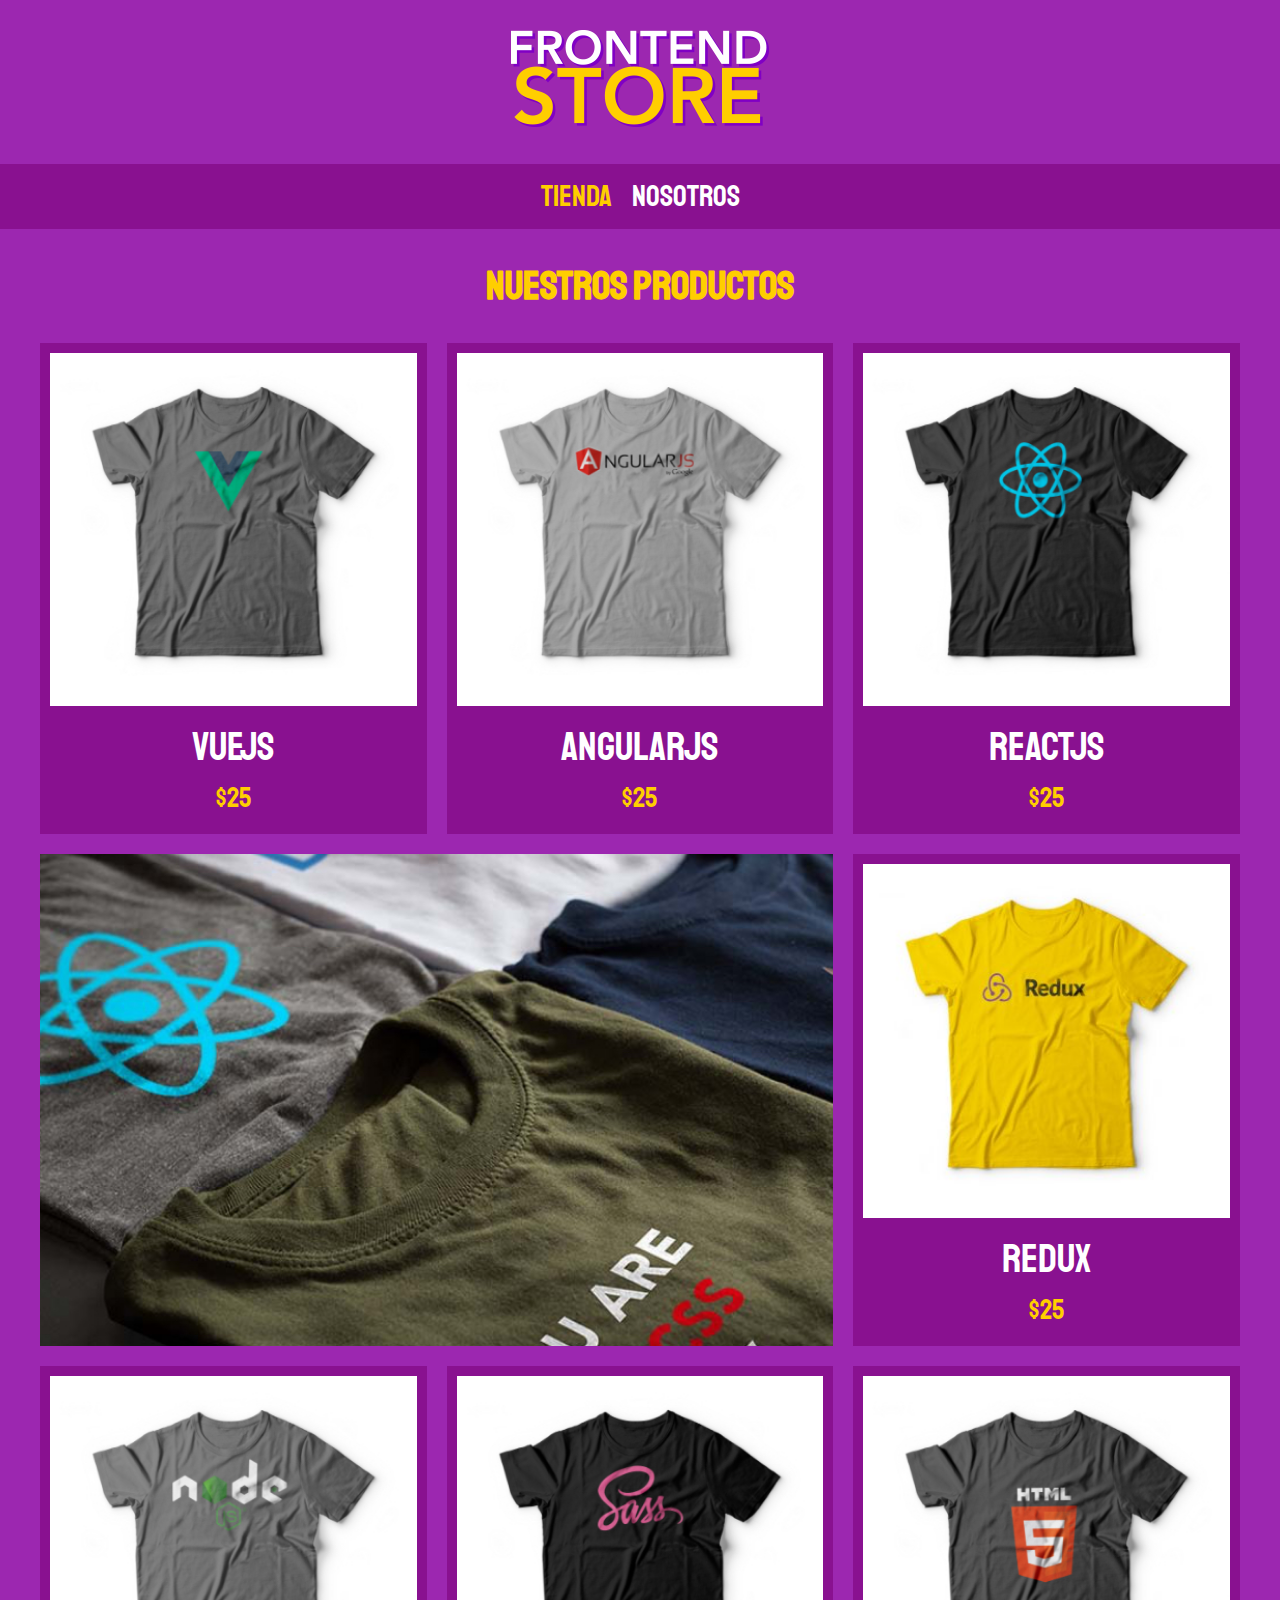
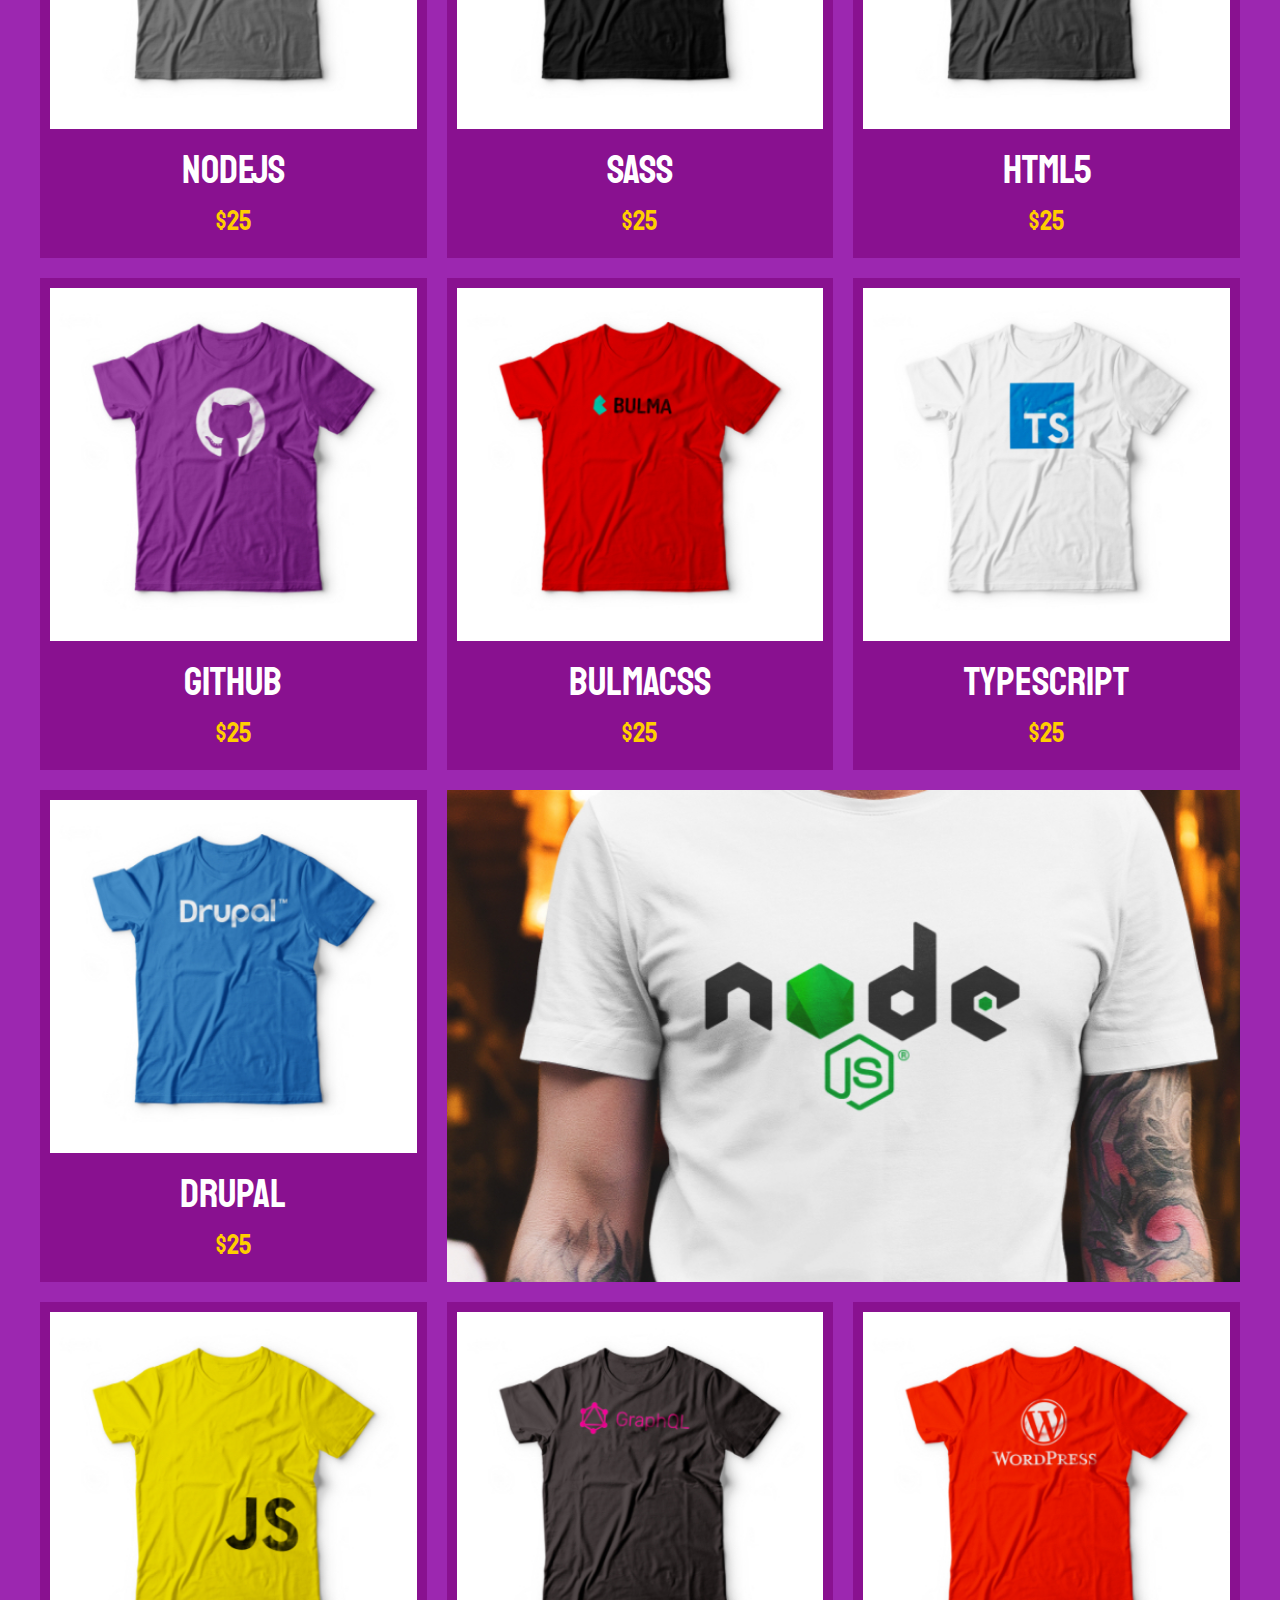
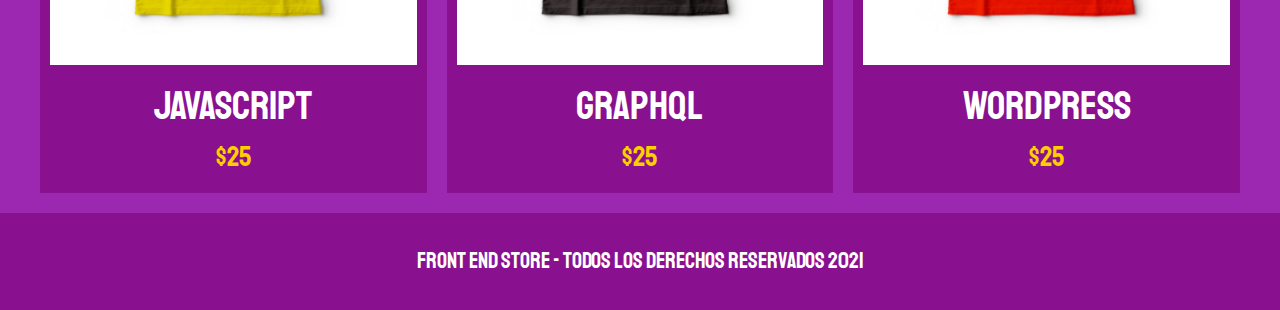
<file: index.html>
<!DOCTYPE html>
<html lang="en">
<head>
    <meta charset="UTF-8">
    <meta http-equiv="X-UA-Compatible" content="IE=edge">
    <meta name="viewport" content="width=device-width, initial-scale=1.0">
    <title>FrontEnd Store</title>
    <link rel="stylesheet" href="css/normalize.css">
    <link rel="preconnect" href="https://fonts.googleapis.com">
    <link rel="preconnect" href="https://fonts.gstatic.com" crossorigin>
    <link href="https://fonts.googleapis.com/css2?family=Staatliches&display=swap" rel="stylesheet">
    <link rel="stylesheet" href="css/style.css">
</head>
<body>
    <!--Header-->
    <header class="header">
        <a href="index.html">
            <img class="header__logo" src="img/logo.png" alt="logotipo">
        </a>
    </header>
    <!--Navegación-->
    <nav class="navegacion">
        <a class=" navegacion__enlace navegacion__enlace--activo" href="index.html">Tienda</a>
        <a class=" navegacion__enlace" href="nosotros.html">Nosotros</a>
    </nav>

    <main class="contenedor">
        <h1>Nuestros productos</h1>

        <div class="grid">
            <div class="producto">
                <a href="producto.html">
                    <img class="producto__imagen" src="img/1.jpg" alt="Camiseta">
                    <div class="producto__informacion">
                        <p class="producto__nombre">VueJS</p>
                        <p class="producto__precio">$25</p>
                    </div>
                </a>
            </div><!--producto-->
            <div class="producto">
                <a href="producto.html">
                    <img class="producto__imagen" src="img/2.jpg" alt="Camiseta">
                    <div class="producto__informacion">
                        <p class="producto__nombre">AngularJS</p>
                        <p class="producto__precio">$25</p>
                    </div>
                </a>
            </div><!--producto-->
            <div class="producto">
                <a href="producto.html">
                    <img class="producto__imagen" src="img/3.jpg" alt="Camiseta">
                    <div class="producto__informacion">
                        <p class="producto__nombre">ReactJS</p>
                        <p class="producto__precio">$25</p>
                    </div>
                </a>
            </div><!--producto-->
            <div class="producto">
                <a href="producto.html">
                    <img class="producto__imagen" src="img/4.jpg" alt="Camiseta">
                    <div class="producto__informacion">
                        <p class="producto__nombre">Redux</p>
                        <p class="producto__precio">$25</p>
                    </div>
                </a>
            </div><!--producto-->
            <div class="producto">
                <a href="producto.html">
                    <img class="producto__imagen" src="img/5.jpg" alt="Camiseta">
                    <div class="producto__informacion">
                        <p class="producto__nombre">NodeJS</p>
                        <p class="producto__precio">$25</p>
                    </div>
                </a>
            </div><!--producto-->
            <div class="producto">
                <a href="producto.html">
                    <img class="producto__imagen" src="img/6.jpg" alt="Camiseta">
                    <div class="producto__informacion">
                        <p class="producto__nombre">Sass</p>
                        <p class="producto__precio">$25</p>
                    </div>
                </a>
            </div><!--producto-->
            <div class="producto">
                <a href="producto.html">
                    <img class="producto__imagen" src="img/7.jpg" alt="Camiseta">
                    <div class="producto__informacion">
                        <p class="producto__nombre">HTML5</p>
                        <p class="producto__precio">$25</p>
                    </div>
                </a>
            </div><!--producto-->
            <div class="producto">
                <a href="producto.html">
                    <img class="producto__imagen" src="img/8.jpg" alt="Camiseta">
                    <div class="producto__informacion">
                        <p class="producto__nombre">GitHub</p>
                        <p class="producto__precio">$25</p>
                    </div>
                </a>
            </div><!--producto-->
            <div class="producto">
                <a href="producto.html">
                    <img class="producto__imagen" src="img/9.jpg" alt="Camiseta">
                    <div class="producto__informacion">
                        <p class="producto__nombre">BulmaCSS</p>
                        <p class="producto__precio">$25</p>
                    </div>
                </a>
            </div><!--producto-->
            <div class="producto">
                <a href="producto.html">
                    <img class="producto__imagen" src="img/10.jpg" alt="Camiseta">
                    <div class="producto__informacion">
                        <p class="producto__nombre">TypeScript</p>
                        <p class="producto__precio">$25</p>
                    </div>
                </a>
            </div><!--producto-->
            <div class="producto">
                <a href="producto.html">
                    <img class="producto__imagen" src="img/11.jpg" alt="Camiseta">
                    <div class="producto__informacion">
                        <p class="producto__nombre">Drupal</p>
                        <p class="producto__precio">$25</p>
                    </div>
                </a>
            </div><!--producto-->
            <div class="producto">
                <a href="producto.html">
                    <img class="producto__imagen" src="img/12.jpg" alt="Camiseta">
                    <div class="producto__informacion">
                        <p class="producto__nombre">JavaScript</p>
                        <p class="producto__precio">$25</p>
                    </div>
                </a>
            </div><!--producto-->
            <div class="producto">
                <a href="producto.html">
                    <img class="producto__imagen" src="img/13.jpg" alt="Camiseta">
                    <div class="producto__informacion">
                        <p class="producto__nombre">GraphQL</p>
                        <p class="producto__precio">$25</p>
                    </div>
                </a>
            </div><!--producto-->
            <div class="producto">
                <a href="producto.html">
                    <img class="producto__imagen" src="img/14.jpg" alt="Camiseta">
                    <div class="producto__informacion">
                        <p class="producto__nombre">WordPress</p>
                        <p class="producto__precio">$25</p>
                    </div>
                </a>
            </div><!--producto-->

            <div class="grafico grafico--camisas"></div>
            <div class="grafico grafico--node"></div>
        </div>
    </main>

    <footer class="footer">
        <p class="footer__texto">Front End Store - Todos los derechos reservados 2021</p>
    </footer>

</body>
</html>
</file>
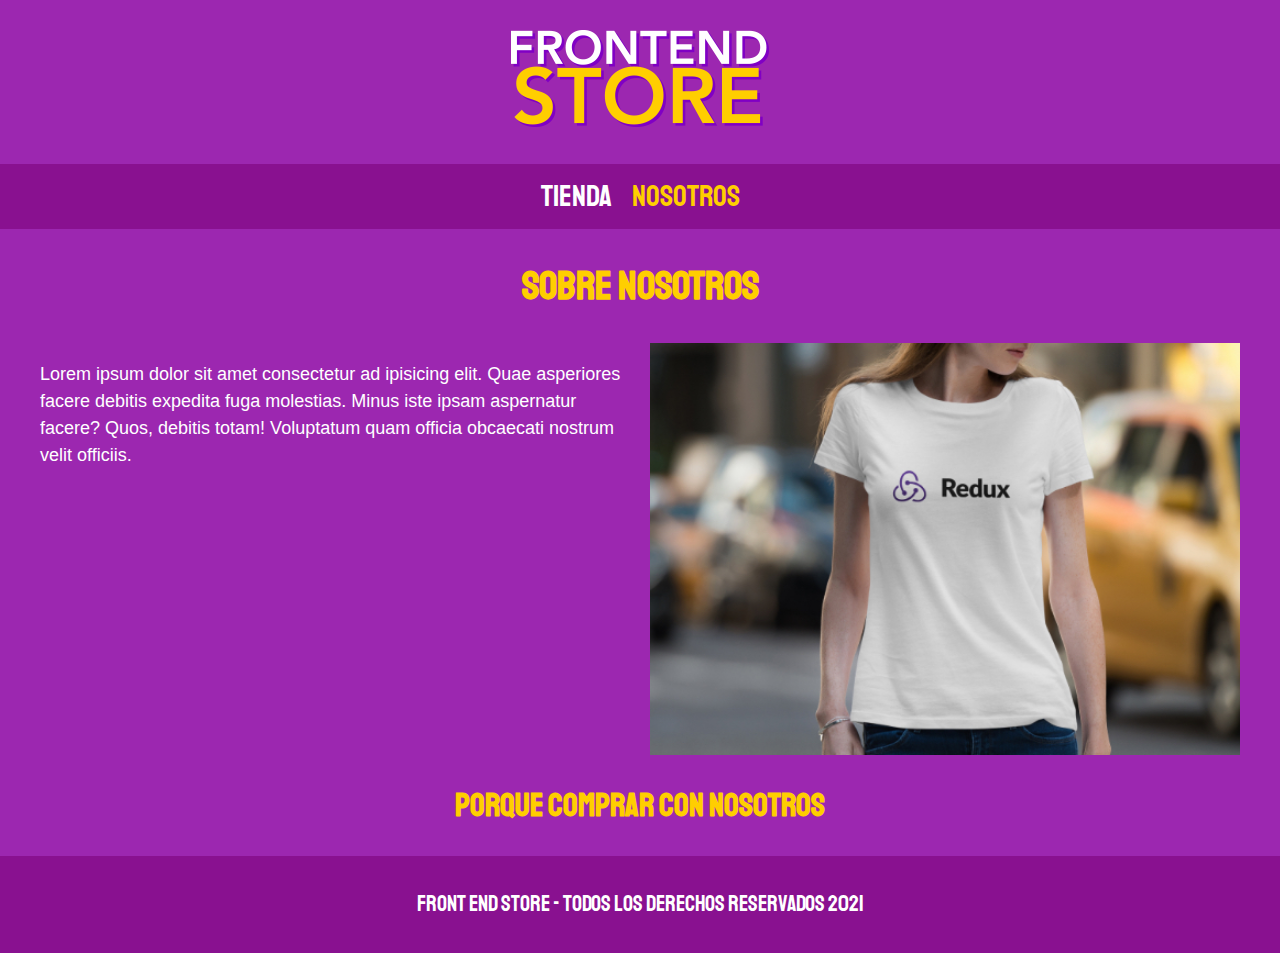
<file: nosotros.html>
<!DOCTYPE html>
<html lang="en">
<head>
    <meta charset="UTF-8">
    <meta http-equiv="X-UA-Compatible" content="IE=edge">
    <meta name="viewport" content="width=device-width, initial-scale=1.0">
    <title>FrontEnd Store</title>
    <link rel="stylesheet" href="css/normalize.css">
    <link rel="preconnect" href="https://fonts.googleapis.com">
    <link rel="preconnect" href="https://fonts.gstatic.com" crossorigin>
    <link href="https://fonts.googleapis.com/css2?family=Staatliches&display=swap" rel="stylesheet">
    <link rel="stylesheet" href="css/style.css">
</head>
<body>

    <header class="header">
        <a href="index.html">
            <img class="header__logo" src="img/logo.png" alt="logotipo">
        </a>
    </header>

    <nav class="navegacion">
        <a class=" navegacion__enlace " href="index.html">Tienda</a>
        <a class=" navegacion__enlace navegacion__enlace--activo" href="nosotros.html">Nosotros</a>
    </nav>

    <main class="contenedor">
        <h1>Sobre Nosotros</h1>

        <div class="nosotros">
            <div class="nosotros__contenido">
                <p>Lorem ipsum dolor sit amet consectetur ad
                ipisicing elit. Quae asperiores facere debitis expedita fuga molestias.
                Minus iste ipsam aspernatur facere? Quos, debitis totam! 
                Voluptatum quam officia obcaecati nostrum velit officiis.</p>
            </div>
            <img class="nosotros__imagen" src="img/nosotros.jpg" alt="Imagen Nosotros">
        </div>
        <h2>Porque comprar con nosotros</h2>

    </main>

    <footer class="footer">
        <p class="footer__texto">Front End Store - Todos los derechos reservados 2021</p>
    </footer>

</body>
</html>
</file>
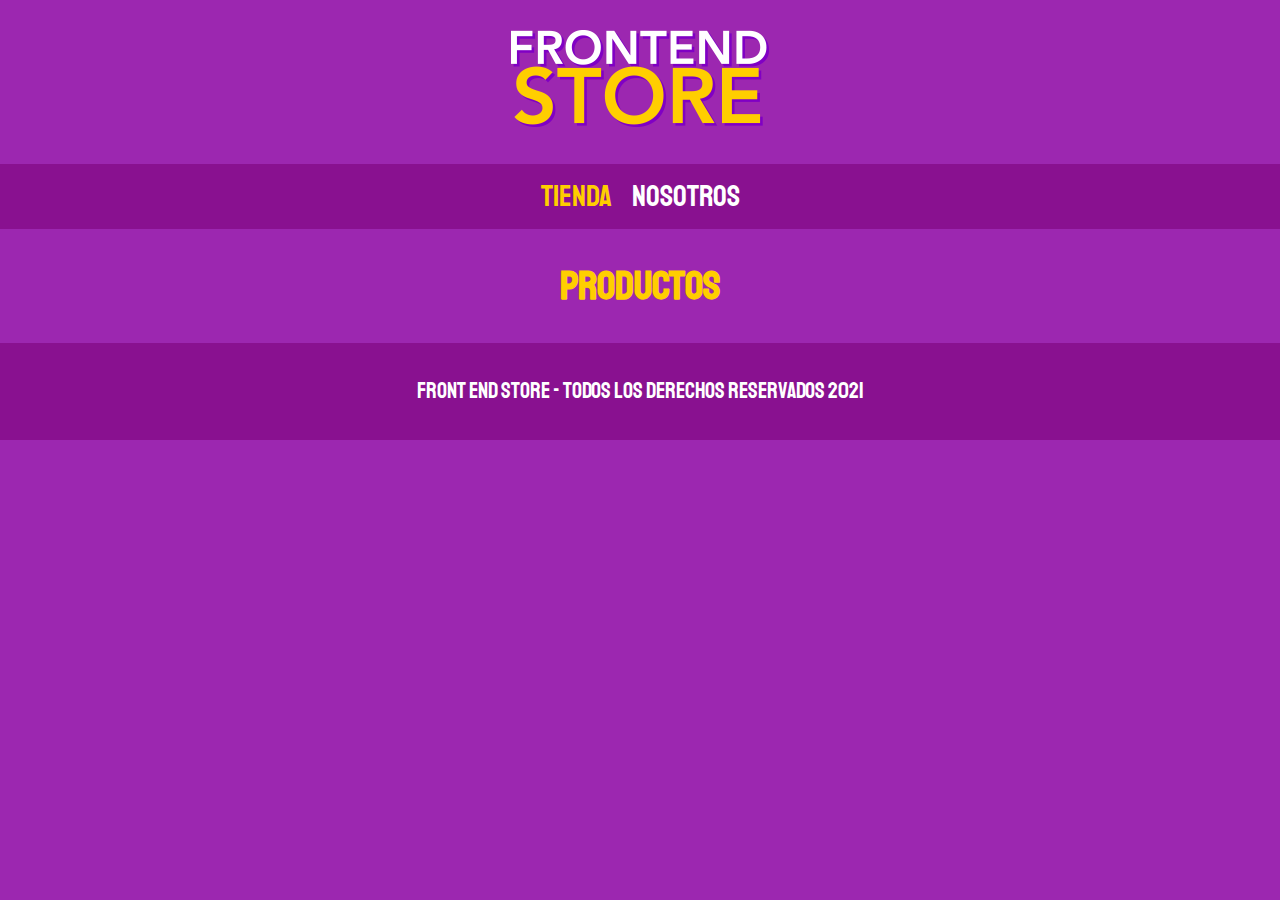
<file: producto.html>
<!DOCTYPE html>
<html lang="en">
<head>
    <meta charset="UTF-8">
    <meta http-equiv="X-UA-Compatible" content="IE=edge">
    <meta name="viewport" content="width=device-width, initial-scale=1.0">
    <title>FrontEnd Store</title>
    <link rel="stylesheet" href="css/normalize.css">
    <link rel="preconnect" href="https://fonts.googleapis.com">
    <link rel="preconnect" href="https://fonts.gstatic.com" crossorigin>
    <link href="https://fonts.googleapis.com/css2?family=Staatliches&display=swap" rel="stylesheet">
    <link rel="stylesheet" href="css/style.css">
</head>
<body>

    <header class="header">
        <a href="index.html">
            <img class="header__logo" src="img/logo.png" alt="logotipo">
        </a>
    </header>

    <nav class="navegacion">
        <a class=" navegacion__enlace navegacion__enlace--activo" href="index.html">Tienda</a>
        <a class=" navegacion__enlace" href="nosotros.html">Nosotros</a>
    </nav>

    <main class="contenedor">
        <h1>Productos</h1>   
    </main>

    <footer class="footer">
        <p class="footer__texto">Front End Store - Todos los derechos reservados 2021</p>
    </footer>

</body>
</html>
</file>
<file: css/style.css>
:root{
    --primario: #9c27b0;
    --primariooscuro: #891190;
    --secundario: #ffce00;
    --secundarioOscuro: rgb(233,287,2);
    --blanco: #fff;
    --negro: #000;

    --fuenteprincipal: 'Staatliches', cursive;
}


html {/*Sniped*/
    box-sizing: border-box;
    font-size: 62.5%;/*1rem = 10px*/
  }
  *, *:before, *:after {
    box-sizing: inherit;
  }


  /*Globales*/
body{
    background-color: var(--primario);/*Color de fondo*/
    font-size: 1.6rem;/*tamaño de letra*/
    line-height: 1.5;/*Distancia entre lineas interlineado*/
}
p{
    font-size: 1.8rem;
    font-family: Arial, Helvetica, sans-serif;
    color: var(--blanco);
}
a{
    text-decoration: none;/*quitar la linea*/
}
img{
    max-width: 100%;/*Ancho*/
}
.contenedor{
    max-width: 120rem;
    margin: 0 auto;/*Centar el contenido*/
}
h1, h2, h3{
    text-align: center;
    color: var(--secundario);
    font-family: var(--fuenteprincipal);/*Fuente*/
}
h1{
    font-size: 4rem;/*Tamaño Fuente*/
}
h2{
    font-size: 3.2rem;/*Tamaño Fuente*/
}
h3{
    font-size: 2.4rem;/*Tamaño Fuente*/
}

/*Header*/
.header{
    display: flex;/*Habilita flexbox*/
    justify-content: center;/*Centra el contenido*/
}
.header__logo{
    margin: 3rem 0;/*Margen arriba,abajo 3 margen lados 0*/
}

/*Footer*/
.footer{
    background-color: var(--primariooscuro);
    padding: 1rem 0;
    margin-top: 2rem;/*Separacion Arriba*/
}
.footer__texto{
    font-family: var(--fuenteprincipal);/*Fuente*/
    text-align: center;/*Centra el texto*/
    font-size: 2.2rem;/*Tamaño Fuente*/
}

/*Navegacion*/
.navegacion{
    background-color: var(--primariooscuro);
    padding: 1rem 0;/*Padding arriba,abajo 3 margen lados 0*/
    display: flex;/*Habilita flexbox*/
    justify-content: center;/*Centra el contenido*/
    gap: 2rem;/*Separacion entre botones*/
}
.navegacion__enlace{
    font-family: var(--fuenteprincipal);/*Fuente*/
    color: var(--blanco);/*Color Fuente*/
    font-size: 30px;/*Tamaño de letra*/
}
.navegacion__enlace--activo,
.navegacion__enlace:hover{
    color: var(--secundario);/*Color Fuente puntero sobre boton*/
}
/*Grid*/
.grid{
    display: grid;/* habilito Grid*/
    grid-template-columns: repeat(2, 1fr);/* 2 columnas de una fraccion*/
    column-gap: 2rem;/* Separacion de columnas*/
    row-gap: 2rem;/* Separacion de filas*/
}
@media (min-width: 768px) {
    .grid{
        grid-template-columns: repeat(3, 1fr);/* 3 columnas de una fraccion*/
    }
}
/*Productos*/
.producto{
    background-color: var(--primariooscuro);
    padding: 1rem;
}
.producto__imagen{
    width: 100%;/*Ancho del contenido*/
}
.producto__nombre{
    font-size: 4rem;/*Tamaño de la fuente*/
}
.producto__precio{
    font-size: 2.8rem;/*Tamaño de la fuente*/
    color: var(--secundario);
}
.producto__nombre,
.producto__precio{
    font-family:var(--fuenteprincipal) ;/*fuente*/
    margin: 1rem 0;/*1 rem arriba abajo y 0 a los lados*/
    text-align: center;/*Centra el texto*/
    line-height: 1.2;/*Interlineado*/
}

/*Graficos*/
.grafico{
    min-height: 30rem;
    background-repeat: no-repeat;/*para que no se repita la imagen*/
    background-size: cover;/*Imagen ocupa todo el espacio disponible*/
}
.grafico--camisas{
    grid-row: 2/3;/*posicion de fila 2 a la 3 */
    grid-column: 1/3;/*posicion de fila 1 a la 3 */
    background-image: url(../img/grafico1.jpg);
    width: auto;
}
.grafico--node{
    background-image: url(../img/grafico2.jpg);
    grid-column: 1/3;/*posicion de fila 1 a la 3 */
    grid-row: 8/9;/*posicion de fila 5 a la 6 */
}
@media (min-width: 768px) {
    .grafico--node{
        grid-column: 2/4;/*posicion de fila 2 a la 4 */
        grid-row: 5/6;/*posicion de fila 5 a la 6 */
    }
}

/**Nosotros**/
.nosotros{
    display: grid;
    grid-template-rows: repeat(2, auto);
}
@media (min-width: 768px) {
    .nosotros{
        display: grid;
        grid-template-columns: repeat(2, 1fr);
        column-gap: 2rem;
    }
}

.nosotros__contenido{
    
}
.nosotros__imagen{
    grid-row: 1/2;
    width: 100%;
}
@media (min-width: 768px) {
    .nosotros__imagen{
        grid-column: 2/3;
    }
}
</file>
